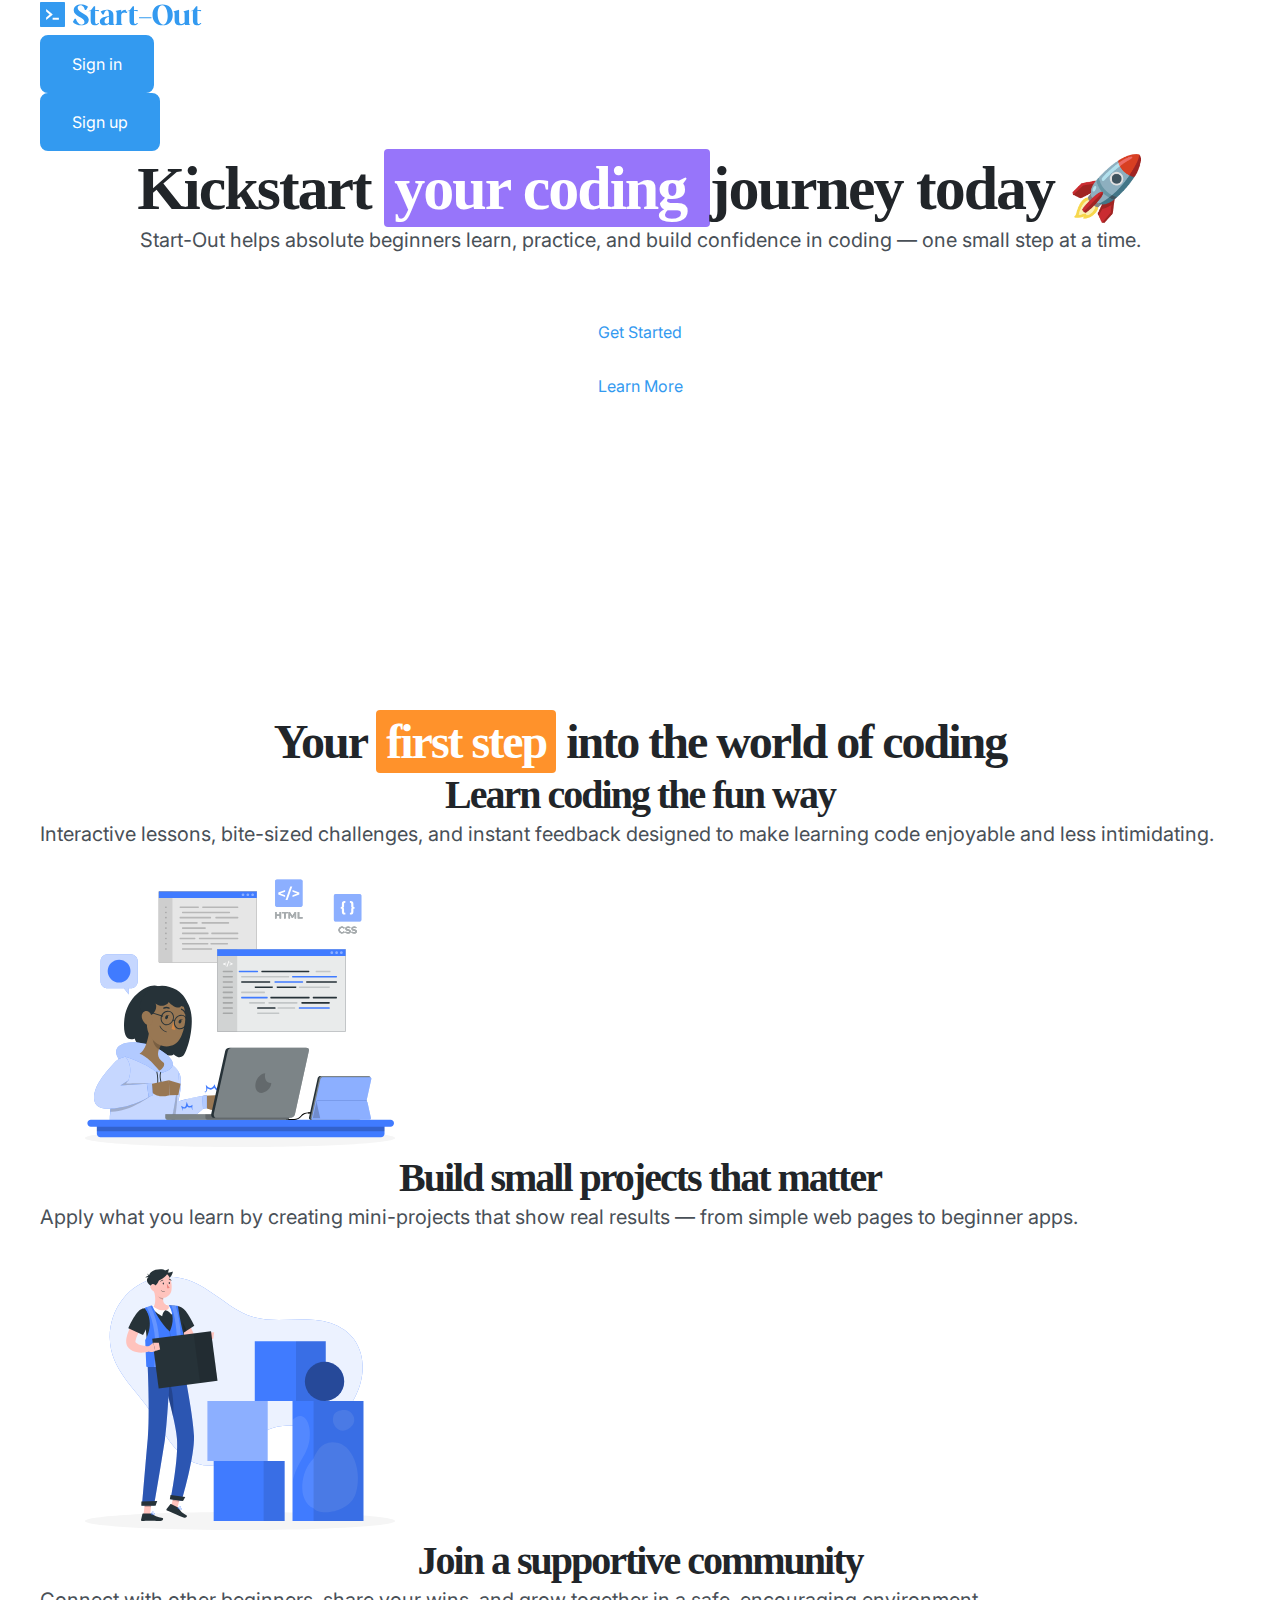
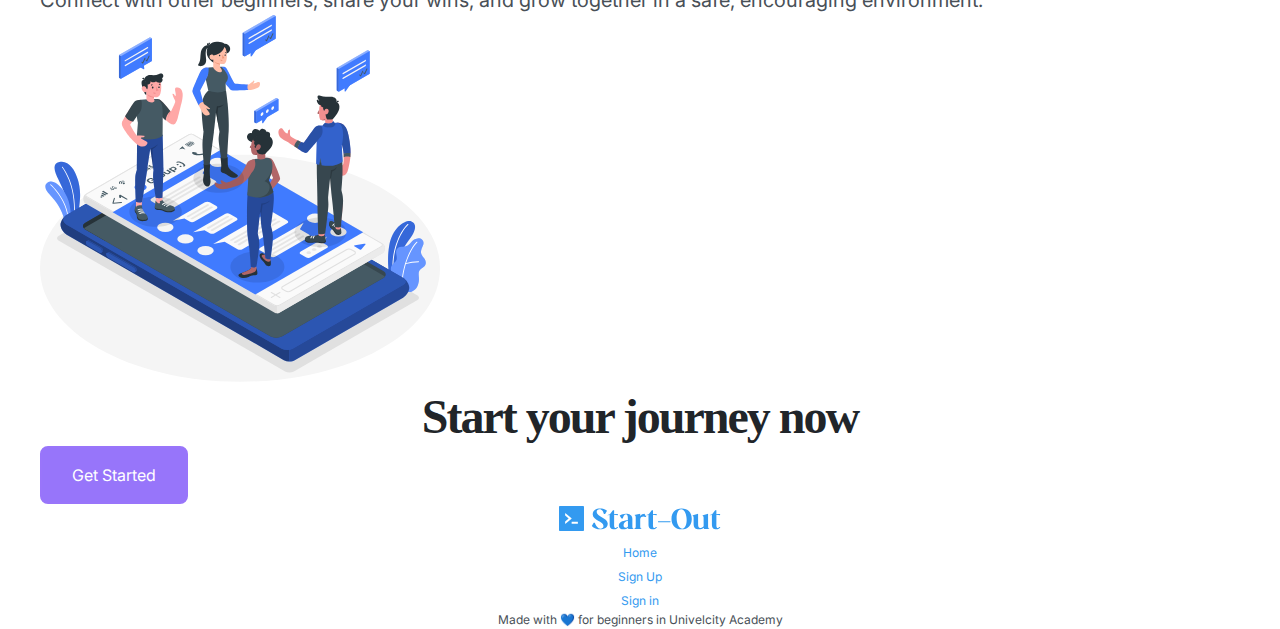
<file: index.html>
<!DOCTYPE html>
<html lang="en">

<head>
  <meta charset="UTF-8" />
  <meta name="viewport" content="width=device-width, initial-scale=1.0" />
  <link rel="stylesheet" href="style.css">
  <link href="https://fonts.cdnfonts.com/css/fregan-serif" rel="stylesheet">
  <title>Start-Out</title>
  <link rel="preconnect" href="https://fonts.googleapis.com">
<link rel="preconnect" href="https://fonts.gstatic.com" crossorigin>
<link href="https://fonts.googleapis.com/css2?family=Inter:ital,opsz,wght@0,14..32,100..900;1,14..32,100..900&display=swap" rel="stylesheet">
</head>

<body>
  <header class="container">
    <nav class="navbar"> 
      <a href=""><img class="logo-md" src="/images/startout.svg" alt=""></a>
    <!-- Nav Buttons -->
      <ul>
      <li><a href="signin.html" class="btn btn-primary outline">Sign in</a></li>
      <li><a href="signup.html" class="btn btn-primary ">Sign up</a></li>
      </ul>
    </nav>
   <section class="hero-section">
     <!-- Hero SEction -->

     <h1 class="hero-heading">Kickstart <span class="highlight highlight-secondary">your coding </span>journey today 🚀</h1>
     <p class="hero-paragraph">Start-Out helps absolute beginners learn, practice, and build confidence
       in coding — one small step at a time.
     </p>
 
     <ul>
       <li><a class="btn btn primary"href = "signup.html">Get Started</a></li>
       <li><a class="btn btn primary" href="#features">Learn More</a></li>
     </ul>
   </section>
  </header>


  <main class="container">
   <section class="features features_section">
     <!-- featured section -->

     <h2 class="features-main-heading">Your <span class="highlight highlight-tertiary">first step</span> into the world of coding</h2>
     <h3>Learn coding the fun way</h3>
     <p>
       Interactive lessons, bite-sized challenges, and instant feedback designed
       to make learning code enjoyable and less intimidating.
     </p>
     <img src="/images/features-1.svg" alt="">
 
     <h3 class="orange-text">Build small projects that matter</h3>
     <p> Apply what you learn by creating mini-projects that show real results —
       from simple web pages to beginner apps.</p>
 
     <img src="/images/features-2.svg" alt="">
     <h3>Join a supportive community</h3>
     <p> Connect with other beginners, share your wins, and grow together in a
       safe, encouraging environment. </p>
 
     <img class="feature-img" src="/images/features-3.svg" alt="">
   </section>

    
    <section>
      <!-- CTA sections -->
    <h2>Start your journey now</h2>
    <div class="cta section">
      
      <a href="signup.html" class="btn btn-secondary">Get Started</a>
    </div>
    
    </section>
  </main>

  <footer class="container">
    <!-- Footer Section -->

    <a href="/"><img class="logo-sm" src="/images/startout.svg" alt=""></a>
    <ul>

      <li><a href="/index.html">Home</a></li>
      <li><a href="/signu
      .html">Sign Up</a></li>
      <li><a href="signin.html">Sign in</a></li>

    </ul>
    <p class="small-text">Made with 💙 for beginners in Univelcity Academy</p>
  </footer>

</body>

</html>
</file>
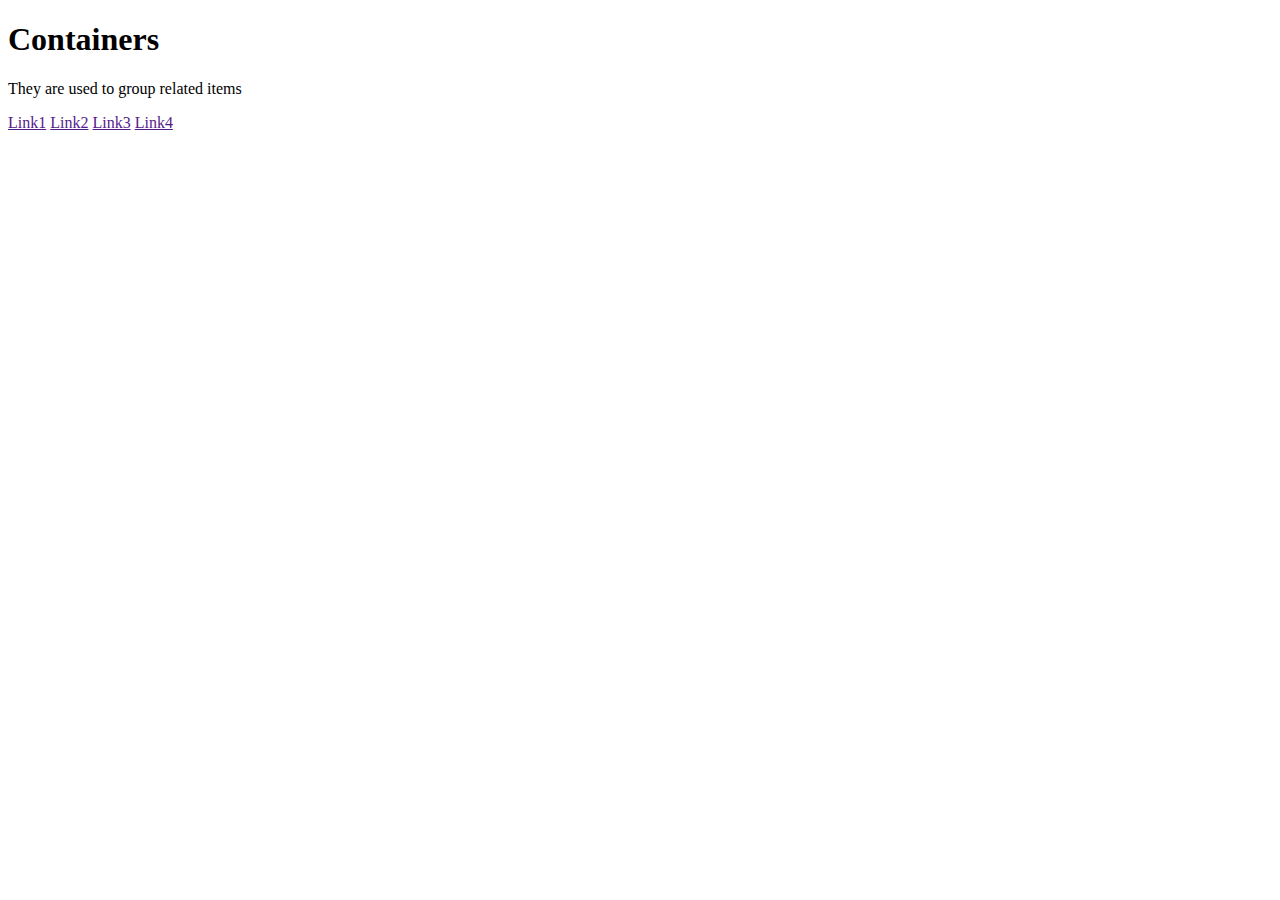
<file: container.html>
<!DOCTYPE html>
<html lang="en">
<head>
    <meta charset="UTF-8">
    <meta name="viewport" content="width=device-width, initial-scale=1.0">
    <title>Containers</title>
</head>
<body>
    
    <h1>Containers</h1>
    <p>They are used to group related items</p>

    <a href="">Link1</a>
    <a href="">Link2</a>
    <a href="">Link3</a>
    <a href="">Link4</a>
</body>
</html>
</file>
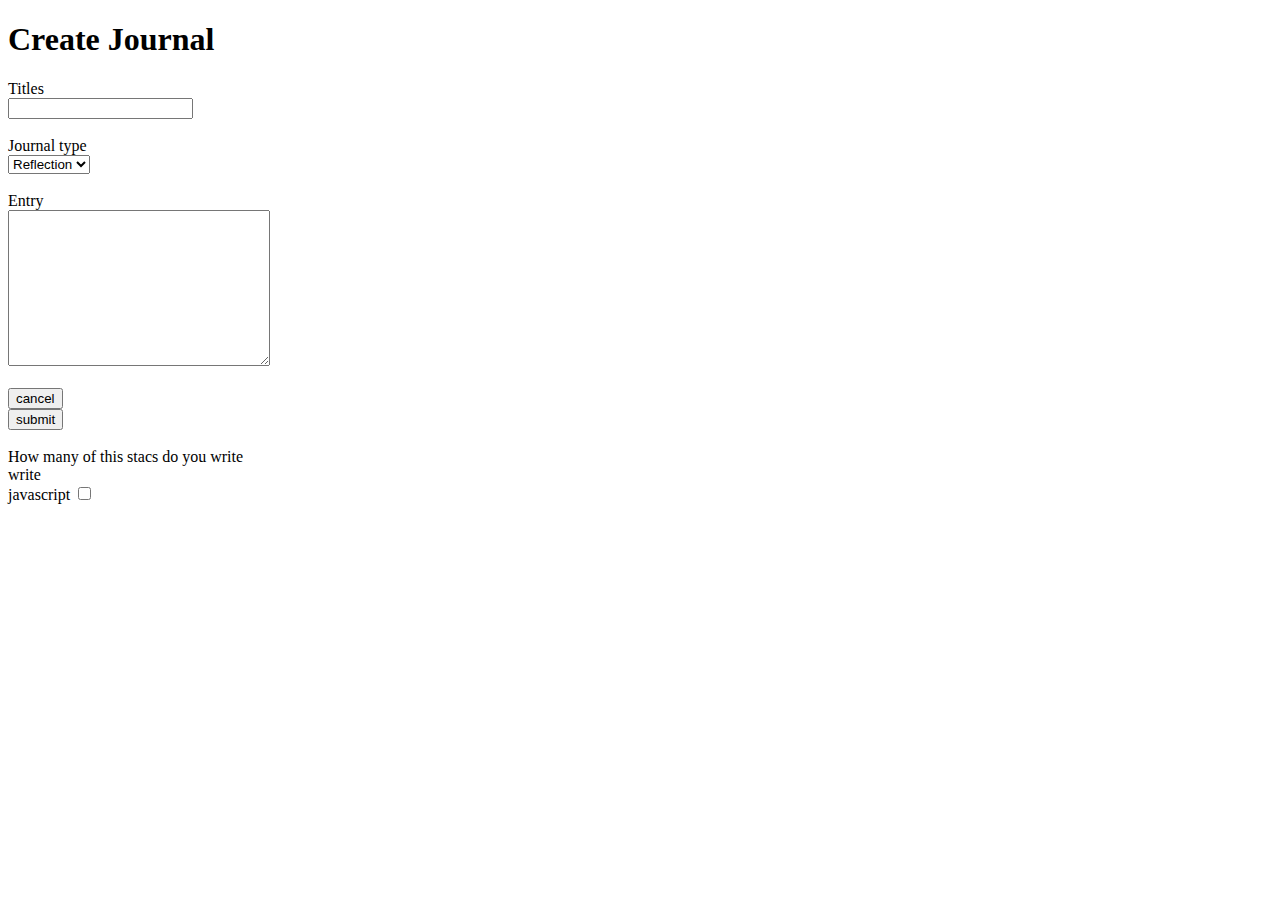
<file: form.html>
<!DOCTYPE html>
<html lang="en">
<head>
    <meta charset="UTF-8">
    <meta name="viewport" content="width=device-width, initial-scale=1.0">
    <title>Document</title>
</head>

<body>
    <h1>Create Journal</h1>
    <label action="">
        <label for="">Titles</label>
        <br>
        <input type="text">
        <br>
        <br>

         <label for="">Journal type</label>

         <br>
         <select name="Journal" id="Journal">
            <option value="reflection">Reflection</option>
         <option value="task">Task</option>
         <option value="value">value</option>
         </select>
         
          <br>
          <br>

        <label for="">Entry</label>
        <br>
        <textarea name="" id="" cols="30" rows="10"></textarea>

        <br>


        <br>
        <button>cancel</button>

        <br>
        <button>submit</button>
        <br><br>


        <label for="">How many of this stacs do you write</label><br>
        write</label><br>
         <label for="">javascript</label>
         <input type="checkbox">
    </form>     
</body>
</html>
</file>
<file: style.css>
*{
    margin: 0;
    padding: 0;
    box-sizing: border-box;

}


body{
    font-family: "inter",sans-serif;
    line-height: 1.5;
    color: #495057;
    font-weight: 400;
}
h1, h2, h3{
    font-weight: 700;
    line-height: 1.2;
    letter-spacing: -2px;
    font-family: 'fregan serif',serif;
    color: #212529;
    text-align: center;
}
    


h1{
    font-size: 62px;
}

h2{
    font-size: 48px;
}    
h3{
    font-size: 40px;
}
p{
    font-size: 20px;
}

/* components */
.btn{
    text-decoration: none;
    font-size: 16px;
    border-radius: 8px;
    padding: 15px 30px;
    display: inline-block;
}
.btn-primary:link,
.btn-primary:visited{
    color: #ffffff;
    background-color: #339AF0;
    border: 2px solid #339AF0;
   
}

.btn-primary:hover,
.btn-primary:active {
    color :#ffffff;
    background-color : #339AF0;
    border: 2px solid #339AF0;
}
.btn-primary:hover,
.btn-primary:active {
    color :#ffffff;
    background-color : #1c7ed6;
    border: 2px solid #1c7ed6;
}

    .btn-primary-outline:link,
    .btn-primary-outline:visited {
    color :#339AF0;
    background-color : #ffffff;
    border: 2px solid #339AF0;
}

    .btn-primary-outline:hover, .btn-primary-outline:active {
        color: #1c7ed6;
        background-color: #ffffff;
        border: 2px solid #1c7ed6;
    }

    .btn-secondary:link, .btn-secondary:visited {
        color:#ffffff;
        background-color: #9775fa;
        border: 2px solid #9975fa;
    }
    .btn-secondary:hover, .btn-secondary:active {
        color:#ffffff;
        background-color: #7048e8
    }

    .highlight {
        color:#ffffff;
        padding: 5px 10px;
        border-radius: 4px;
    }

    .highlight-primary{
        background-color: #339AF0
    }

    .highlight-secondary {
        background: #9775fa;
    }

    .highlight-tertiary{
        background-color: #ff922b;
    }

    logo-md{
        width: 100px;
    }

    logo-md{
        width: 80px;
    }

ul{
    list-style: none;
}
a{
    text-decoration: none;
    color: black;
    font-size: 12px;
    color: #339AF0;
}
footer{
    text-align: center;
}


footer p{
    font-size: 12px;
}

/*========SECTIONS=======*/

.container{
    max-width: 1200px;
    margin: 0 auto;
}

/*========HERO SECTIONS=======*/
.hero-section{
    text-align: center;
    margin-bottom: 300px;
}
.HERO-HEADING {
    margin-bottom: 10px;
}

.hero-paragraph{
    margin-bottom: 50px;
}

/*========FEAATURE SECTION====*/

.feature-section{
    margin-bottom: 300px;
}

.feature-main-heading{
    text-align: center;
    margin-bottom: 80px;
}

feature-img{
    width: 400px;
}

/* ========CTA SECTION=======*/
.cta-card{
    width: 1000px;
    background-color: #339AF0;
    padding: 100px 200px;
    border-radius: 20px;
    text-align: center;
}
    
    /* 

    ---------- TYPOGRAPHY ----------
    
    FONT SIZES
    12px / 16px / 20px / 24px / 32px / 40px / 48px / 62px
    
    FONT WEIGHTS
    400 / 700
    
    LINE HEIGHTS
    1.2 / 1.5
    
    LETTER SPACING
    0 / -2px
    
    FONT FAMILY
    Inter
    
    ---------- COLORS ----------
    
    PRIMARY
    Base: #339af0 (Sky Blue)
    Tint: #d0ebff (Arctic)
    Shade: #1c7ed6 (Deep Sea)
    
    SECONDARY
    Base: #9775fa (Lavendar)
    Tint: #e5dbff (Moonligh Iris)
    Shade: #7048e8 (Velvet Night)
    
    TERTIARY
    Base: #ff922b (Pumpkin)
    Tint: #ffe8cc (Dawn)
    Shade: #f76707 (Lava)
    
    GREY
    Base: #495057 (Slate)
    Tint: #f1f3f5 (Pebble)
    Shade: #212529 (Graphite)
    White: #ffffff (White)
    Black: #000000 (Black)
    
    ---------- BORDER RADIUS ----------
    
    4px / 8px / 20px
    
    ---------- SPACING SYSTEM ----------
    
    5px / 10px / 15px / 20px / 25px / 30px / 40px / 50px / 60px / 70px / 80px / 90px / 100px / 125px / 150px / 200px / 250px / 300px / 400px / 500px
    
    */
</file>
